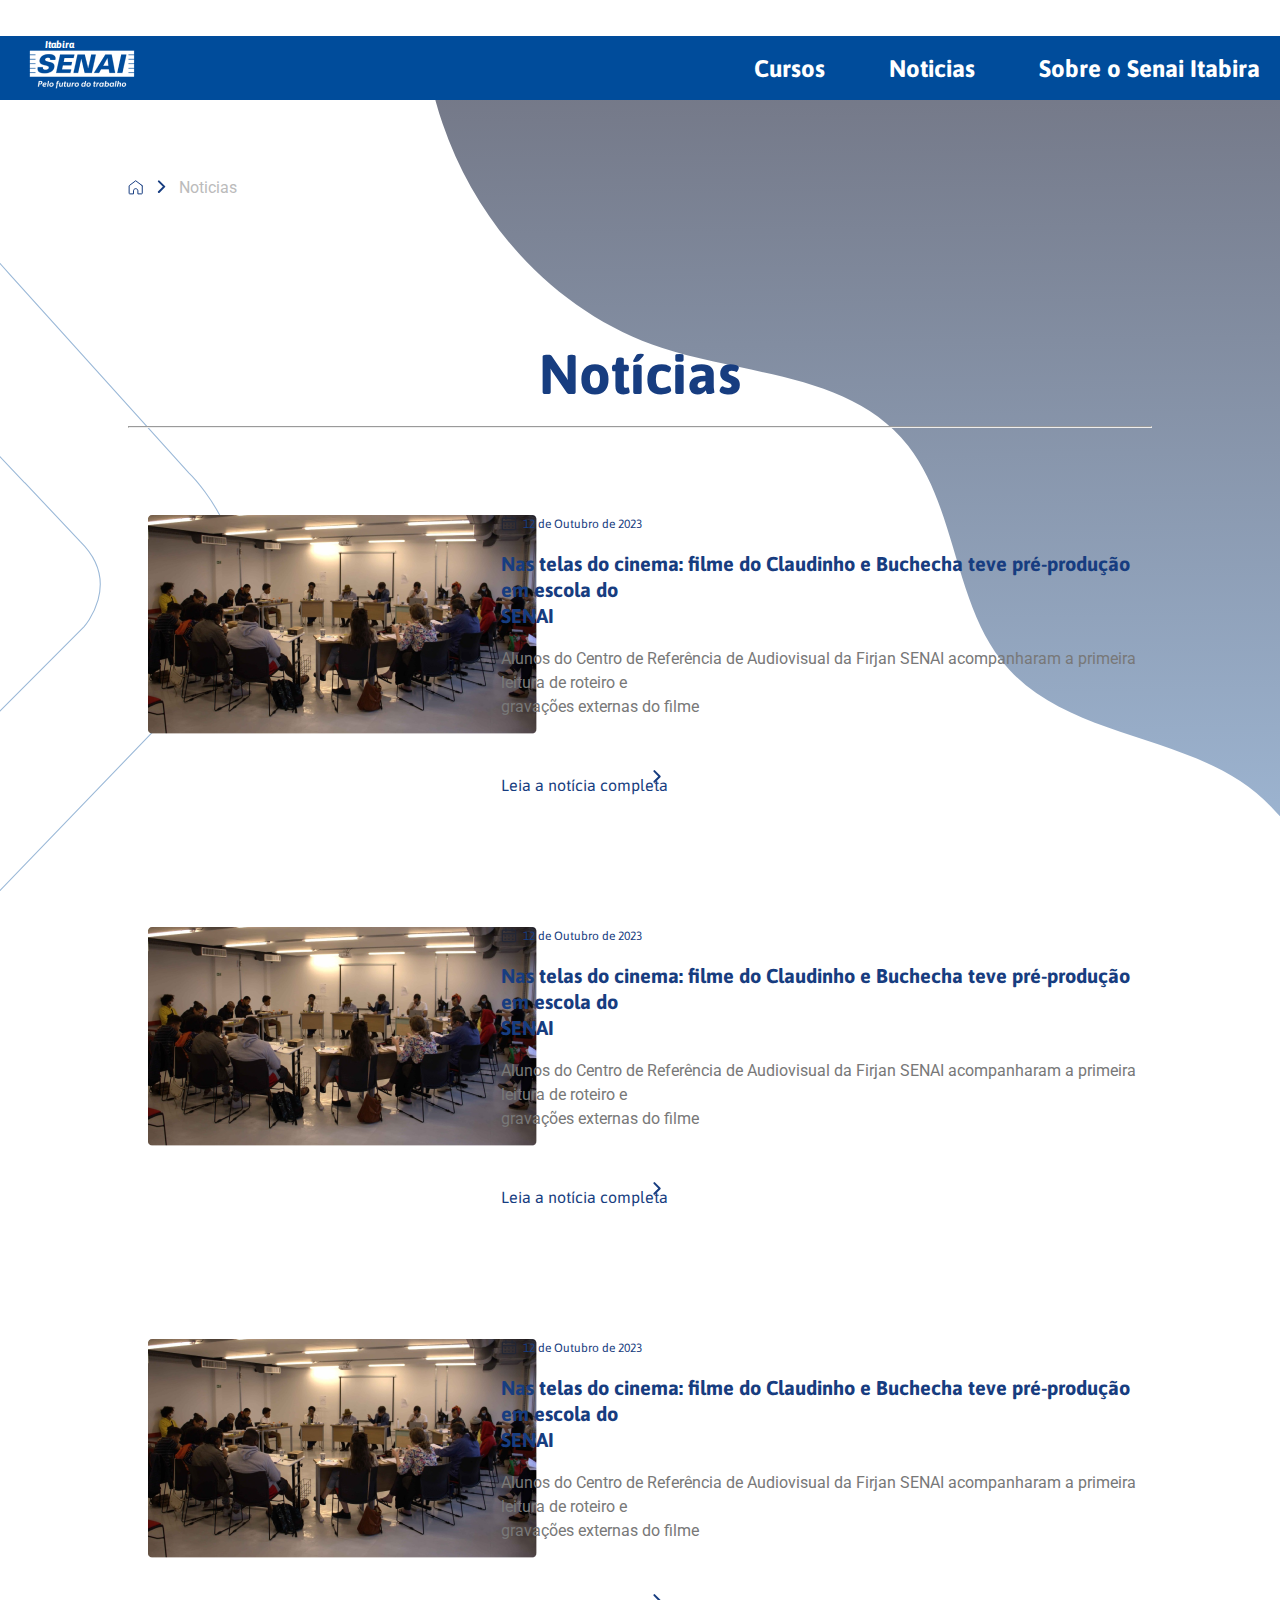
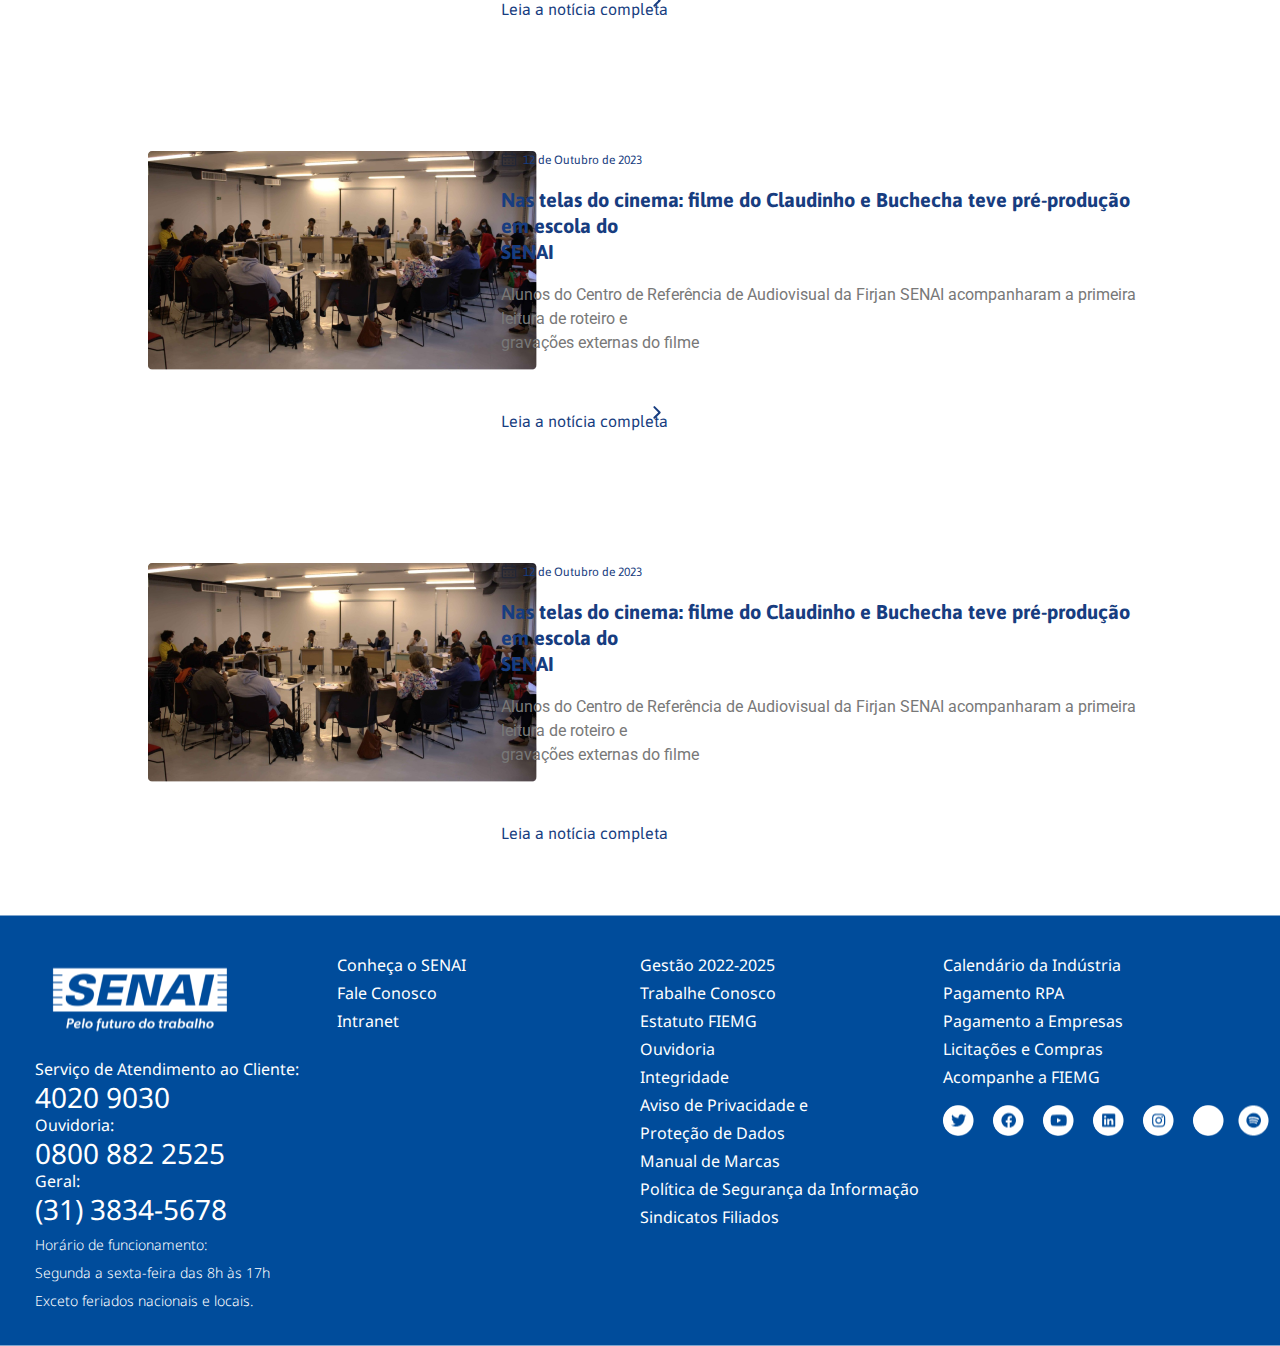
<file: index.html>
<!DOCTYPE html>
<html lang="pt-br">
<head>
    <meta charset="UTF-8">
    <meta name="viewport" content="width=device-width, initial-scale=1.0">
    <title>Página - 3</title>
    <link rel="stylesheet" href="style.css">
</head>
<body>
    <header>
        <p id="itabira">Itabira</p>
        <img src="/public/images/logo.png" alt="SenaiLogo">
        <ul>
            <li>Cursos</li>
            <li>Noticias</li>
            <li>Sobre o Senai Itabira</li>
        </ul>
    </header>
    <main>
        <section id="ondadireita">  
            <svg xmlns="http://www.w3.org/2000/svg" width="860" height="1074" viewBox="0 0 860 1074" fill="none">
                <path d="M48.108 -257.332C-4.5601 -149.155 -14.1067 -20.0762 22.5604 87.4488C59.2405 194.94 141.541 279.056 242.38 312.044C327.536 339.912 431.22 337.196 488.102 409.706C535.097 469.61 534.391 564.241 581.236 624.246C646.785 708.156 778.921 694.16 851.318 770.927C995.78 924.063 1026.14 1027.27 1256.12 1073.43L1678.58 269.854L48.108 -257.332Z" fill="url(#paint0_linear_49_231)"/>
                <defs>
                  <linearGradient id="paint0_linear_49_231" x1="1433.07" y1="1262.49" x2="1407.31" y2="-674.413" gradientUnits="userSpaceOnUse">
                    <stop stop-color="#B6DAFF"/>
                    <stop offset="0.9999" stop-color="#4E4043"/>
                    <stop offset="1" stop-color="#F57C83"/>
                  </linearGradient>
                </defs>
              </svg>
        </section>
        <section id="ondaesquerda">
            <svg xmlns="http://www.w3.org/2000/svg" width="240" height="699" viewBox="0 0 240 699" fill="none">
                <path opacity="0.4" d="M24.7198 284.898L-101.232 151.431C-101.232 151.431 -118.265 137.592 -135.746 131.79L-148.744 130.897C-177.88 130.004 -198.049 151.877 -197.153 150.985C-235.253 203.211 -194.464 238.92 -194.464 238.92L-99.8875 337.124C-85.5443 348.283 -76.1314 365.246 -76.1314 384.44C-76.1314 417.472 -103.025 443.808 -136.194 443.808C-152.778 443.808 -168.018 437.113 -178.775 426.4L-179.224 426.847L-270.662 337.124C-273.8 334 -289.04 317.93 -291.729 314.806C-319.968 281.773 -337 238.92 -337 192.497C-337 128.219 -304.727 71.5288 -254.526 36.2644C-253.63 36.2644 -253.182 35.8182 -252.733 35.372C-251.837 34.9258 -250.94 34.0328 -250.043 33.5865C-224.046 16.624 -202.532 10.3747 -202.532 10.3747C-148.744 -6.58767 -103.473 1.89357 -69.408 16.624C-48.3414 25.1052 -29.5159 37.604 -12.9315 52.3338C-7.10449 57.2441 9.92862 76.6648 9.92862 76.6648L188.772 274.857C188.772 274.857 303.966 384.219 184.29 501.171L-4.86284 697.578H-183.257C-182.809 696.685 -181.912 696.238 -181.464 695.346L83.8862 428.857C83.8862 428.857 122.882 385.559 80.3004 343.599L24.7202 284.677" stroke="url(#paint0_linear_49_228)" stroke-width="1.07001"/>
                <defs>
                  <linearGradient id="paint0_linear_49_228" x1="286.638" y1="-73.5096" x2="-511.389" y2="770.91" gradientUnits="userSpaceOnUse">
                    <stop stop-color="#004C9B"/>
                    <stop offset="1" stop-color="#004C9B"/>
                  </linearGradient>
                </defs>
              </svg>
        </section>
        <section id="textoinicial">
            <svg xmlns="http://www.w3.org/2000/svg" width="15" height="15" viewBox="0 0 15 15" fill="none">
                <path fill-rule="evenodd" clip-rule="evenodd" d="M14.0326 5.53449L7.69286 0.75116L1.34736 5.53449C1.21618 5.65555 1.1373 5.82293 1.12744 6.00116V13.3056C1.1284 13.6203 1.38326 13.8752 1.69794 13.8761H5.50244V10.8154C5.50244 9.60729 6.48182 8.62791 7.68994 8.62791C8.89807 8.62791 9.87744 9.60729 9.87744 10.8154V13.8779H13.6814C13.9962 13.8769 14.2512 13.6222 14.2525 13.3074V6.00116C14.2424 5.82299 14.1635 5.65569 14.0326 5.53449Z" stroke="#173D80" stroke-linecap="round" stroke-linejoin="round"/>
            </svg>
            <svg xmlns="http://www.w3.org/2000/svg" width="9" height="13" viewBox="0 0 9 13" fill="none">
                <path d="M1.87744 1.33453L7.21078 6.66787L1.87744 12.0012" stroke="#173D80" stroke-width="2" stroke-linecap="round" stroke-linejoin="round"/>
            </svg>
            <p>Noticias</p>
        </section>
        <section id="hr">
          <h1>Notícias</h1>
          <section id="textoinicial">
          </section>
      <hr>
      <div class="grid-container">
      <div class="image-column">
      
      </div>
      <div class="text-column">
      <section id="rightsidecard">
          
      </section>
  </div>
</div>


<div class="grid-container">
  <div class="grid-item">
    <div class="grid-item"></section>
      <div class="grid-container">
        <div class="image-column">
            <img src="/public/images/article.png" alt="Imagem">
        </div>
        <div class="text-column">
          <section id="rightsidecard">
            <section id="datetext">
              <svg xmlns="http://www.w3.org/2000/svg" width="16" height="16" viewBox="0 0 16 16" fill="none">
                <g clip-path="url(#clip0_58_118)">
                  <path fill-rule="evenodd" clip-rule="evenodd" d="M4.88887 0.740723C5.21615 0.740723 5.48146 1.00604 5.48146 1.33332V2.5185H10.5185V1.33332C10.5185 1.00604 10.7838 0.740723 11.1111 0.740723C11.4384 0.740723 11.7037 1.00604 11.7037 1.33332V2.5185H13.7778C14.596 2.5185 15.2593 3.18179 15.2593 3.99998V6.66665V13.7778C15.2593 14.596 14.596 15.2592 13.7778 15.2592H2.2222C1.404 15.2592 0.740723 14.596 0.740723 13.7778V6.66665V3.99998C0.740723 3.18178 1.404 2.5185 2.2222 2.5185H4.29628V1.33332C4.29628 1.00604 4.56159 0.740723 4.88887 0.740723ZM10.5185 3.70369V4.44443C10.5185 4.77171 10.7838 5.03702 11.1111 5.03702C11.4384 5.03702 11.7037 4.77171 11.7037 4.44443V3.70369H13.7778C13.9414 3.70369 14.074 3.83634 14.074 3.99998V6.07405H1.92591V3.99998C1.92591 3.83634 2.05856 3.70369 2.2222 3.70369H4.29628V4.44443C4.29628 4.77171 4.56159 5.03702 4.88887 5.03702C5.21615 5.03702 5.48146 4.77171 5.48146 4.44443V3.70369H10.5185ZM1.92591 7.25924H14.074V13.7778C14.074 13.9414 13.9414 14.074 13.7778 14.074H2.2222C2.05856 14.074 1.92591 13.9414 1.92591 13.7778V7.25924ZM3.40739 9.11111C3.40739 8.66108 3.77219 8.29628 4.2222 8.29628C4.67222 8.29628 5.03702 8.66108 5.03702 9.11111C5.03702 9.56107 4.67222 9.92587 4.2222 9.92587C3.77219 9.92587 3.40739 9.56107 3.40739 9.11111ZM4.2222 11.4074C3.77219 11.4074 3.40739 11.7722 3.40739 12.2222C3.40739 12.6722 3.77219 13.037 4.2222 13.037C4.67222 13.037 5.03702 12.6722 5.03702 12.2222C5.03702 11.7722 4.67222 11.4074 4.2222 11.4074ZM7.18517 9.11111C7.18517 8.66108 7.54997 8.29628 7.99999 8.29628C8.45 8.29628 8.8148 8.66108 8.8148 9.11111C8.8148 9.56107 8.45 9.92587 7.99999 9.92587C7.54997 9.92587 7.18517 9.56107 7.18517 9.11111ZM7.99999 11.4074C7.54997 11.4074 7.18517 11.7722 7.18517 12.2222C7.18517 12.6722 7.54997 13.037 7.99999 13.037C8.45 13.037 8.8148 12.6722 8.8148 12.2222C8.8148 11.7722 8.45 11.4074 7.99999 11.4074ZM10.9629 9.11111C10.9629 8.66108 11.3277 8.29628 11.7778 8.29628C12.2278 8.29628 12.5926 8.66108 12.5926 9.11111C12.5926 9.56107 12.2278 9.92587 11.7778 9.92587C11.3277 9.92587 10.9629 9.56107 10.9629 9.11111ZM11.7778 11.4074C11.3277 11.4074 10.9629 11.7722 10.9629 12.2222C10.9629 12.6722 11.3277 13.037 11.7778 13.037C12.2278 13.037 12.5926 12.6722 12.5926 12.2222C12.5926 11.7722 12.2278 11.4074 11.7778 11.4074Z" fill="#232735"/>
                </g>
                <defs>
                  <clipPath id="clip0_58_118">
                    <rect width="16" height="16" fill="white"/>
                  </clipPath>
                </defs>
              </svg>
              <p>12 de Outubro de 2023</p>
              <br>
              <br>
            </section>
              <h3>Nas telas do cinema: filme do Claudinho e Buchecha teve pré-produção em escola do <br>
                SENAI</h3>
                <br>
                <p>Alunos do Centro de Referência de Audiovisual da Firjan SENAI acompanharam a primeira leitura de roteiro e
                <br>  gravações externas do filme</p>
                <section id="noticiacompleta">
                  <a href="#">Leia a notícia completa</a>
                  
                </section>
          </section>
        </div>
        </div>
  </div>

  <div class="grid-item">
      <div class="grid-container">
        <div class="image-column">
            <img src="/public/images/article.png" alt="Imagem">
        </div>
        <div class="text-column">
          <section id="rightsidecard">
            <section id="datetext">
              <svg xmlns="http://www.w3.org/2000/svg" width="16" height="16" viewBox="0 0 16 16" fill="none">
                <g clip-path="url(#clip0_58_118)">
                  <path fill-rule="evenodd" clip-rule="evenodd" d="M4.88887 0.740723C5.21615 0.740723 5.48146 1.00604 5.48146 1.33332V2.5185H10.5185V1.33332C10.5185 1.00604 10.7838 0.740723 11.1111 0.740723C11.4384 0.740723 11.7037 1.00604 11.7037 1.33332V2.5185H13.7778C14.596 2.5185 15.2593 3.18179 15.2593 3.99998V6.66665V13.7778C15.2593 14.596 14.596 15.2592 13.7778 15.2592H2.2222C1.404 15.2592 0.740723 14.596 0.740723 13.7778V6.66665V3.99998C0.740723 3.18178 1.404 2.5185 2.2222 2.5185H4.29628V1.33332C4.29628 1.00604 4.56159 0.740723 4.88887 0.740723ZM10.5185 3.70369V4.44443C10.5185 4.77171 10.7838 5.03702 11.1111 5.03702C11.4384 5.03702 11.7037 4.77171 11.7037 4.44443V3.70369H13.7778C13.9414 3.70369 14.074 3.83634 14.074 3.99998V6.07405H1.92591V3.99998C1.92591 3.83634 2.05856 3.70369 2.2222 3.70369H4.29628V4.44443C4.29628 4.77171 4.56159 5.03702 4.88887 5.03702C5.21615 5.03702 5.48146 4.77171 5.48146 4.44443V3.70369H10.5185ZM1.92591 7.25924H14.074V13.7778C14.074 13.9414 13.9414 14.074 13.7778 14.074H2.2222C2.05856 14.074 1.92591 13.9414 1.92591 13.7778V7.25924ZM3.40739 9.11111C3.40739 8.66108 3.77219 8.29628 4.2222 8.29628C4.67222 8.29628 5.03702 8.66108 5.03702 9.11111C5.03702 9.56107 4.67222 9.92587 4.2222 9.92587C3.77219 9.92587 3.40739 9.56107 3.40739 9.11111ZM4.2222 11.4074C3.77219 11.4074 3.40739 11.7722 3.40739 12.2222C3.40739 12.6722 3.77219 13.037 4.2222 13.037C4.67222 13.037 5.03702 12.6722 5.03702 12.2222C5.03702 11.7722 4.67222 11.4074 4.2222 11.4074ZM7.18517 9.11111C7.18517 8.66108 7.54997 8.29628 7.99999 8.29628C8.45 8.29628 8.8148 8.66108 8.8148 9.11111C8.8148 9.56107 8.45 9.92587 7.99999 9.92587C7.54997 9.92587 7.18517 9.56107 7.18517 9.11111ZM7.99999 11.4074C7.54997 11.4074 7.18517 11.7722 7.18517 12.2222C7.18517 12.6722 7.54997 13.037 7.99999 13.037C8.45 13.037 8.8148 12.6722 8.8148 12.2222C8.8148 11.7722 8.45 11.4074 7.99999 11.4074ZM10.9629 9.11111C10.9629 8.66108 11.3277 8.29628 11.7778 8.29628C12.2278 8.29628 12.5926 8.66108 12.5926 9.11111C12.5926 9.56107 12.2278 9.92587 11.7778 9.92587C11.3277 9.92587 10.9629 9.56107 10.9629 9.11111ZM11.7778 11.4074C11.3277 11.4074 10.9629 11.7722 10.9629 12.2222C10.9629 12.6722 11.3277 13.037 11.7778 13.037C12.2278 13.037 12.5926 12.6722 12.5926 12.2222C12.5926 11.7722 12.2278 11.4074 11.7778 11.4074Z" fill="#232735"/>
                </g>
                <defs>
                  <clipPath id="clip0_58_118">
                    <rect width="16" height="16" fill="white"/>
                  </clipPath>
                </defs>
              </svg>
              <p>12 de Outubro de 2023</p>
              <br>
              <br>
            </section>
              <h3>Nas telas do cinema: filme do Claudinho e Buchecha teve pré-produção em escola do <br>
                SENAI</h3>
                <br>
                <p>Alunos do Centro de Referência de Audiovisual da Firjan SENAI acompanharam a primeira leitura de roteiro e
                <br>  gravações externas do filme</p>
                <section id="noticiacompleta">
                  <a href="#">Leia a notícia completa</a>
                  <svg xmlns="http://www.w3.org/2000/svg" width="17" height="17" viewBox="0 0 17 17" fill="none">
                      <path d="M5.36328 3.09666L10.6966 8.43L5.36328 13.7633" stroke="#173D80" stroke-width="2" stroke-linecap="round" stroke-linejoin="round"/>
                    </svg>
                </section>
          </section>
        </div>
        </div>
  </div> 
  <div class="grid-item">
    <div class="grid-container">
      <div class="image-column">
          <img src="/public/images/article.png" alt="Imagem">
      </div>
      <div class="text-column">
        <section id="rightsidecard">
          <section id="datetext">
            <svg xmlns="http://www.w3.org/2000/svg" width="16" height="16" viewBox="0 0 16 16" fill="none">
              <g clip-path="url(#clip0_58_118)">
                <path fill-rule="evenodd" clip-rule="evenodd" d="M4.88887 0.740723C5.21615 0.740723 5.48146 1.00604 5.48146 1.33332V2.5185H10.5185V1.33332C10.5185 1.00604 10.7838 0.740723 11.1111 0.740723C11.4384 0.740723 11.7037 1.00604 11.7037 1.33332V2.5185H13.7778C14.596 2.5185 15.2593 3.18179 15.2593 3.99998V6.66665V13.7778C15.2593 14.596 14.596 15.2592 13.7778 15.2592H2.2222C1.404 15.2592 0.740723 14.596 0.740723 13.7778V6.66665V3.99998C0.740723 3.18178 1.404 2.5185 2.2222 2.5185H4.29628V1.33332C4.29628 1.00604 4.56159 0.740723 4.88887 0.740723ZM10.5185 3.70369V4.44443C10.5185 4.77171 10.7838 5.03702 11.1111 5.03702C11.4384 5.03702 11.7037 4.77171 11.7037 4.44443V3.70369H13.7778C13.9414 3.70369 14.074 3.83634 14.074 3.99998V6.07405H1.92591V3.99998C1.92591 3.83634 2.05856 3.70369 2.2222 3.70369H4.29628V4.44443C4.29628 4.77171 4.56159 5.03702 4.88887 5.03702C5.21615 5.03702 5.48146 4.77171 5.48146 4.44443V3.70369H10.5185ZM1.92591 7.25924H14.074V13.7778C14.074 13.9414 13.9414 14.074 13.7778 14.074H2.2222C2.05856 14.074 1.92591 13.9414 1.92591 13.7778V7.25924ZM3.40739 9.11111C3.40739 8.66108 3.77219 8.29628 4.2222 8.29628C4.67222 8.29628 5.03702 8.66108 5.03702 9.11111C5.03702 9.56107 4.67222 9.92587 4.2222 9.92587C3.77219 9.92587 3.40739 9.56107 3.40739 9.11111ZM4.2222 11.4074C3.77219 11.4074 3.40739 11.7722 3.40739 12.2222C3.40739 12.6722 3.77219 13.037 4.2222 13.037C4.67222 13.037 5.03702 12.6722 5.03702 12.2222C5.03702 11.7722 4.67222 11.4074 4.2222 11.4074ZM7.18517 9.11111C7.18517 8.66108 7.54997 8.29628 7.99999 8.29628C8.45 8.29628 8.8148 8.66108 8.8148 9.11111C8.8148 9.56107 8.45 9.92587 7.99999 9.92587C7.54997 9.92587 7.18517 9.56107 7.18517 9.11111ZM7.99999 11.4074C7.54997 11.4074 7.18517 11.7722 7.18517 12.2222C7.18517 12.6722 7.54997 13.037 7.99999 13.037C8.45 13.037 8.8148 12.6722 8.8148 12.2222C8.8148 11.7722 8.45 11.4074 7.99999 11.4074ZM10.9629 9.11111C10.9629 8.66108 11.3277 8.29628 11.7778 8.29628C12.2278 8.29628 12.5926 8.66108 12.5926 9.11111C12.5926 9.56107 12.2278 9.92587 11.7778 9.92587C11.3277 9.92587 10.9629 9.56107 10.9629 9.11111ZM11.7778 11.4074C11.3277 11.4074 10.9629 11.7722 10.9629 12.2222C10.9629 12.6722 11.3277 13.037 11.7778 13.037C12.2278 13.037 12.5926 12.6722 12.5926 12.2222C12.5926 11.7722 12.2278 11.4074 11.7778 11.4074Z" fill="#232735"/>
              </g>
              <defs>
                <clipPath id="clip0_58_118">
                  <rect width="16" height="16" fill="white"/>
                </clipPath>
              </defs>
            </svg>
            <p>12 de Outubro de 2023</p>
            <br>
            <br>
          </section>
            <h3>Nas telas do cinema: filme do Claudinho e Buchecha teve pré-produção em escola do <br>
              SENAI</h3>
              <br>
              <p>Alunos do Centro de Referência de Audiovisual da Firjan SENAI acompanharam a primeira leitura de roteiro e
              <br>  gravações externas do filme</p>
              <section id="noticiacompleta">
                <a href="#">Leia a notícia completa</a>
                <svg xmlns="http://www.w3.org/2000/svg" width="17" height="17" viewBox="0 0 17 17" fill="none">
                    <path d="M5.36328 3.09666L10.6966 8.43L5.36328 13.7633" stroke="#173D80" stroke-width="2" stroke-linecap="round" stroke-linejoin="round"/>
                  </svg>
              </section>
        </section>
      </div>
      </div>
  </div>

  <div class="grid-item">
    <div class="grid-container">
      <div class="image-column">
          <img src="/public/images/article.png" alt="Imagem">
      </div>
      <div class="text-column">
        <section id="rightsidecard">
          <section id="datetext">
            <svg xmlns="http://www.w3.org/2000/svg" width="16" height="16" viewBox="0 0 16 16" fill="none">
              <g clip-path="url(#clip0_58_118)">
                <path fill-rule="evenodd" clip-rule="evenodd" d="M4.88887 0.740723C5.21615 0.740723 5.48146 1.00604 5.48146 1.33332V2.5185H10.5185V1.33332C10.5185 1.00604 10.7838 0.740723 11.1111 0.740723C11.4384 0.740723 11.7037 1.00604 11.7037 1.33332V2.5185H13.7778C14.596 2.5185 15.2593 3.18179 15.2593 3.99998V6.66665V13.7778C15.2593 14.596 14.596 15.2592 13.7778 15.2592H2.2222C1.404 15.2592 0.740723 14.596 0.740723 13.7778V6.66665V3.99998C0.740723 3.18178 1.404 2.5185 2.2222 2.5185H4.29628V1.33332C4.29628 1.00604 4.56159 0.740723 4.88887 0.740723ZM10.5185 3.70369V4.44443C10.5185 4.77171 10.7838 5.03702 11.1111 5.03702C11.4384 5.03702 11.7037 4.77171 11.7037 4.44443V3.70369H13.7778C13.9414 3.70369 14.074 3.83634 14.074 3.99998V6.07405H1.92591V3.99998C1.92591 3.83634 2.05856 3.70369 2.2222 3.70369H4.29628V4.44443C4.29628 4.77171 4.56159 5.03702 4.88887 5.03702C5.21615 5.03702 5.48146 4.77171 5.48146 4.44443V3.70369H10.5185ZM1.92591 7.25924H14.074V13.7778C14.074 13.9414 13.9414 14.074 13.7778 14.074H2.2222C2.05856 14.074 1.92591 13.9414 1.92591 13.7778V7.25924ZM3.40739 9.11111C3.40739 8.66108 3.77219 8.29628 4.2222 8.29628C4.67222 8.29628 5.03702 8.66108 5.03702 9.11111C5.03702 9.56107 4.67222 9.92587 4.2222 9.92587C3.77219 9.92587 3.40739 9.56107 3.40739 9.11111ZM4.2222 11.4074C3.77219 11.4074 3.40739 11.7722 3.40739 12.2222C3.40739 12.6722 3.77219 13.037 4.2222 13.037C4.67222 13.037 5.03702 12.6722 5.03702 12.2222C5.03702 11.7722 4.67222 11.4074 4.2222 11.4074ZM7.18517 9.11111C7.18517 8.66108 7.54997 8.29628 7.99999 8.29628C8.45 8.29628 8.8148 8.66108 8.8148 9.11111C8.8148 9.56107 8.45 9.92587 7.99999 9.92587C7.54997 9.92587 7.18517 9.56107 7.18517 9.11111ZM7.99999 11.4074C7.54997 11.4074 7.18517 11.7722 7.18517 12.2222C7.18517 12.6722 7.54997 13.037 7.99999 13.037C8.45 13.037 8.8148 12.6722 8.8148 12.2222C8.8148 11.7722 8.45 11.4074 7.99999 11.4074ZM10.9629 9.11111C10.9629 8.66108 11.3277 8.29628 11.7778 8.29628C12.2278 8.29628 12.5926 8.66108 12.5926 9.11111C12.5926 9.56107 12.2278 9.92587 11.7778 9.92587C11.3277 9.92587 10.9629 9.56107 10.9629 9.11111ZM11.7778 11.4074C11.3277 11.4074 10.9629 11.7722 10.9629 12.2222C10.9629 12.6722 11.3277 13.037 11.7778 13.037C12.2278 13.037 12.5926 12.6722 12.5926 12.2222C12.5926 11.7722 12.2278 11.4074 11.7778 11.4074Z" fill="#232735"/>
              </g>
              <defs>
                <clipPath id="clip0_58_118">
                  <rect width="16" height="16" fill="white"/>
                </clipPath>
              </defs>
            </svg>
            <p>12 de Outubro de 2023</p>
            <br>
            <br>
          </section>
            <h3>Nas telas do cinema: filme do Claudinho e Buchecha teve pré-produção em escola do <br>
              SENAI</h3>
              <br>
              <p>Alunos do Centro de Referência de Audiovisual da Firjan SENAI acompanharam a primeira leitura de roteiro e
              <br>  gravações externas do filme</p>
              <section id="noticiacompleta">
                <a href="#">Leia a notícia completa</a>
                <svg xmlns="http://www.w3.org/2000/svg" width="17" height="17" viewBox="0 0 17 17" fill="none">
                    <path d="M5.36328 3.09666L10.6966 8.43L5.36328 13.7633" stroke="#173D80" stroke-width="2" stroke-linecap="round" stroke-linejoin="round"/>
                  </svg>
              </section>
        </section>
      </div>
      </div>
  </div>
  <div class="grid-item">
    <div class="grid-container">
      <div class="image-column">
          <img src="/public/images/article.png" alt="Imagem">
      </div>
      <div class="text-column">
        <section id="rightsidecard">
          <section id="datetext">
            <svg xmlns="http://www.w3.org/2000/svg" width="16" height="16" viewBox="0 0 16 16" fill="none">
              <g clip-path="url(#clip0_58_118)">
                <path fill-rule="evenodd" clip-rule="evenodd" d="M4.88887 0.740723C5.21615 0.740723 5.48146 1.00604 5.48146 1.33332V2.5185H10.5185V1.33332C10.5185 1.00604 10.7838 0.740723 11.1111 0.740723C11.4384 0.740723 11.7037 1.00604 11.7037 1.33332V2.5185H13.7778C14.596 2.5185 15.2593 3.18179 15.2593 3.99998V6.66665V13.7778C15.2593 14.596 14.596 15.2592 13.7778 15.2592H2.2222C1.404 15.2592 0.740723 14.596 0.740723 13.7778V6.66665V3.99998C0.740723 3.18178 1.404 2.5185 2.2222 2.5185H4.29628V1.33332C4.29628 1.00604 4.56159 0.740723 4.88887 0.740723ZM10.5185 3.70369V4.44443C10.5185 4.77171 10.7838 5.03702 11.1111 5.03702C11.4384 5.03702 11.7037 4.77171 11.7037 4.44443V3.70369H13.7778C13.9414 3.70369 14.074 3.83634 14.074 3.99998V6.07405H1.92591V3.99998C1.92591 3.83634 2.05856 3.70369 2.2222 3.70369H4.29628V4.44443C4.29628 4.77171 4.56159 5.03702 4.88887 5.03702C5.21615 5.03702 5.48146 4.77171 5.48146 4.44443V3.70369H10.5185ZM1.92591 7.25924H14.074V13.7778C14.074 13.9414 13.9414 14.074 13.7778 14.074H2.2222C2.05856 14.074 1.92591 13.9414 1.92591 13.7778V7.25924ZM3.40739 9.11111C3.40739 8.66108 3.77219 8.29628 4.2222 8.29628C4.67222 8.29628 5.03702 8.66108 5.03702 9.11111C5.03702 9.56107 4.67222 9.92587 4.2222 9.92587C3.77219 9.92587 3.40739 9.56107 3.40739 9.11111ZM4.2222 11.4074C3.77219 11.4074 3.40739 11.7722 3.40739 12.2222C3.40739 12.6722 3.77219 13.037 4.2222 13.037C4.67222 13.037 5.03702 12.6722 5.03702 12.2222C5.03702 11.7722 4.67222 11.4074 4.2222 11.4074ZM7.18517 9.11111C7.18517 8.66108 7.54997 8.29628 7.99999 8.29628C8.45 8.29628 8.8148 8.66108 8.8148 9.11111C8.8148 9.56107 8.45 9.92587 7.99999 9.92587C7.54997 9.92587 7.18517 9.56107 7.18517 9.11111ZM7.99999 11.4074C7.54997 11.4074 7.18517 11.7722 7.18517 12.2222C7.18517 12.6722 7.54997 13.037 7.99999 13.037C8.45 13.037 8.8148 12.6722 8.8148 12.2222C8.8148 11.7722 8.45 11.4074 7.99999 11.4074ZM10.9629 9.11111C10.9629 8.66108 11.3277 8.29628 11.7778 8.29628C12.2278 8.29628 12.5926 8.66108 12.5926 9.11111C12.5926 9.56107 12.2278 9.92587 11.7778 9.92587C11.3277 9.92587 10.9629 9.56107 10.9629 9.11111ZM11.7778 11.4074C11.3277 11.4074 10.9629 11.7722 10.9629 12.2222C10.9629 12.6722 11.3277 13.037 11.7778 13.037C12.2278 13.037 12.5926 12.6722 12.5926 12.2222C12.5926 11.7722 12.2278 11.4074 11.7778 11.4074Z" fill="#232735"/>
              </g>
              <defs>
                <clipPath id="clip0_58_118">
                  <rect width="16" height="16" fill="white"/>
                </clipPath>
              </defs>
            </svg>
            <p>12 de Outubro de 2023</p>
            <br>
            <br>
          </section>
            <h3>Nas telas do cinema: filme do Claudinho e Buchecha teve pré-produção em escola do <br>
              SENAI</h3>
              <br>
              <p>Alunos do Centro de Referência de Audiovisual da Firjan SENAI acompanharam a primeira leitura de roteiro e
              <br>  gravações externas do filme</p>
              <section id="noticiacompleta">
                <a href="#">Leia a notícia completa</a>
                <svg xmlns="http://www.w3.org/2000/svg" width="17" height="17" viewBox="0 0 17 17" fill="none">
                    <path d="M5.36328 3.09666L10.6966 8.43L5.36328 13.7633" stroke="#173D80" stroke-width="2" stroke-linecap="round" stroke-linejoin="round"/>
                  </svg>
              </section>
        </section>
      </div>
      </div>
  </div>
</div>
 
<footer>
  <div class="grupo">
    <img src="/public/images/imagesenailogo.png" alt="">
    <div >Serviço de Atendimento ao Cliente:</div>
    <div style="font-size: 28px;">4020 9030</div>
    <div>Ouvidoria:</div>
    <div style="font-size: 28px;">0800 882 2525</div>
    <div>Geral:</div>
    <div style="font-size: 28px;">(31) 3834-5678</div>
    <div style="font-weight: 300; font-size: 14px; margin-top: 8px;">Horário de funcionamento:<br/>Segunda a sexta-feira das 8h às 17h<br/>Exceto feriados nacionais e locais.</div>
</div>
<div class="grupo">
  <div>
    <div>Conheça o SENAI</div>
    <div>Fale Conosco</div>
    <div>Intranet</div>
    </div>
</div>
<div class="grupo">
  <div>
    <div>Gestão 2022-2025</div>
    <div>Trabalhe Conosco</div>
    <div>Estatuto FIEMG</div>
    <div>Ouvidoria</div>
    <div>Integridade</div>
    <div >Aviso de Privacidade e</div>
    <div >Proteção de Dados</div>
    <div >Manual de Marcas</div>
    <div >Política de Segurança da Informação</div>
    <div >Sindicatos Filiados</div>
</div>
</div>
<div class="grupo">
  <div>
    <div>Calendário da Indústria</div>
    <div>Pagamento RPA</div>
    <div>Pagamento a Empresas</div>
    <div>Licitações e Compras</div>
    <div>
        <div >
            <div>Acompanhe a FIEMG</div>
        </div>
        
            <div id="inline">
              <div>
                  <div style="border-radius: 15px;
              background: #FFF;  width: 30px;
              height: 30px; "><img src="/public/images/linktt.png" alt=""></div>
              </div>
              <div>
                  <div style="border-radius: 15px;
              background: #FFF;  width: 30px;
              height: 30px;"><img src="/public/images/linkface.png" alt=""></div>
              </div>
              <div >
                  <div style="border-radius: 15px;
              background: #FFF; width: 30px;
              height: 30px; "><img src="/public/images/linkyt.png" alt=""></div>
              </div>
              <div>
                  <div style="border-radius: 15px;
              background: #FFF; width: 30px;
              height: 30px; "><img src="/public/images/linkEDIN.png" alt=""></div>
              </div>

              <div style="border-radius: 15px;
              background: #FFF;  width: 30px;
              height: 30px; "><img src="/public/images/linkINSTA.png" alt=""></div>
              
              
              <div style="border-radius: 15px;
              background: #FFF;  width: 30px;
              height: 30px; "><img src="/public/images/linkSPTFY.png" alt="">
            </div>
             
          </div>
        </div>
        </div>
    </div>
</div>
</div>
</footer>
</main>
</body>
</html>
</file>
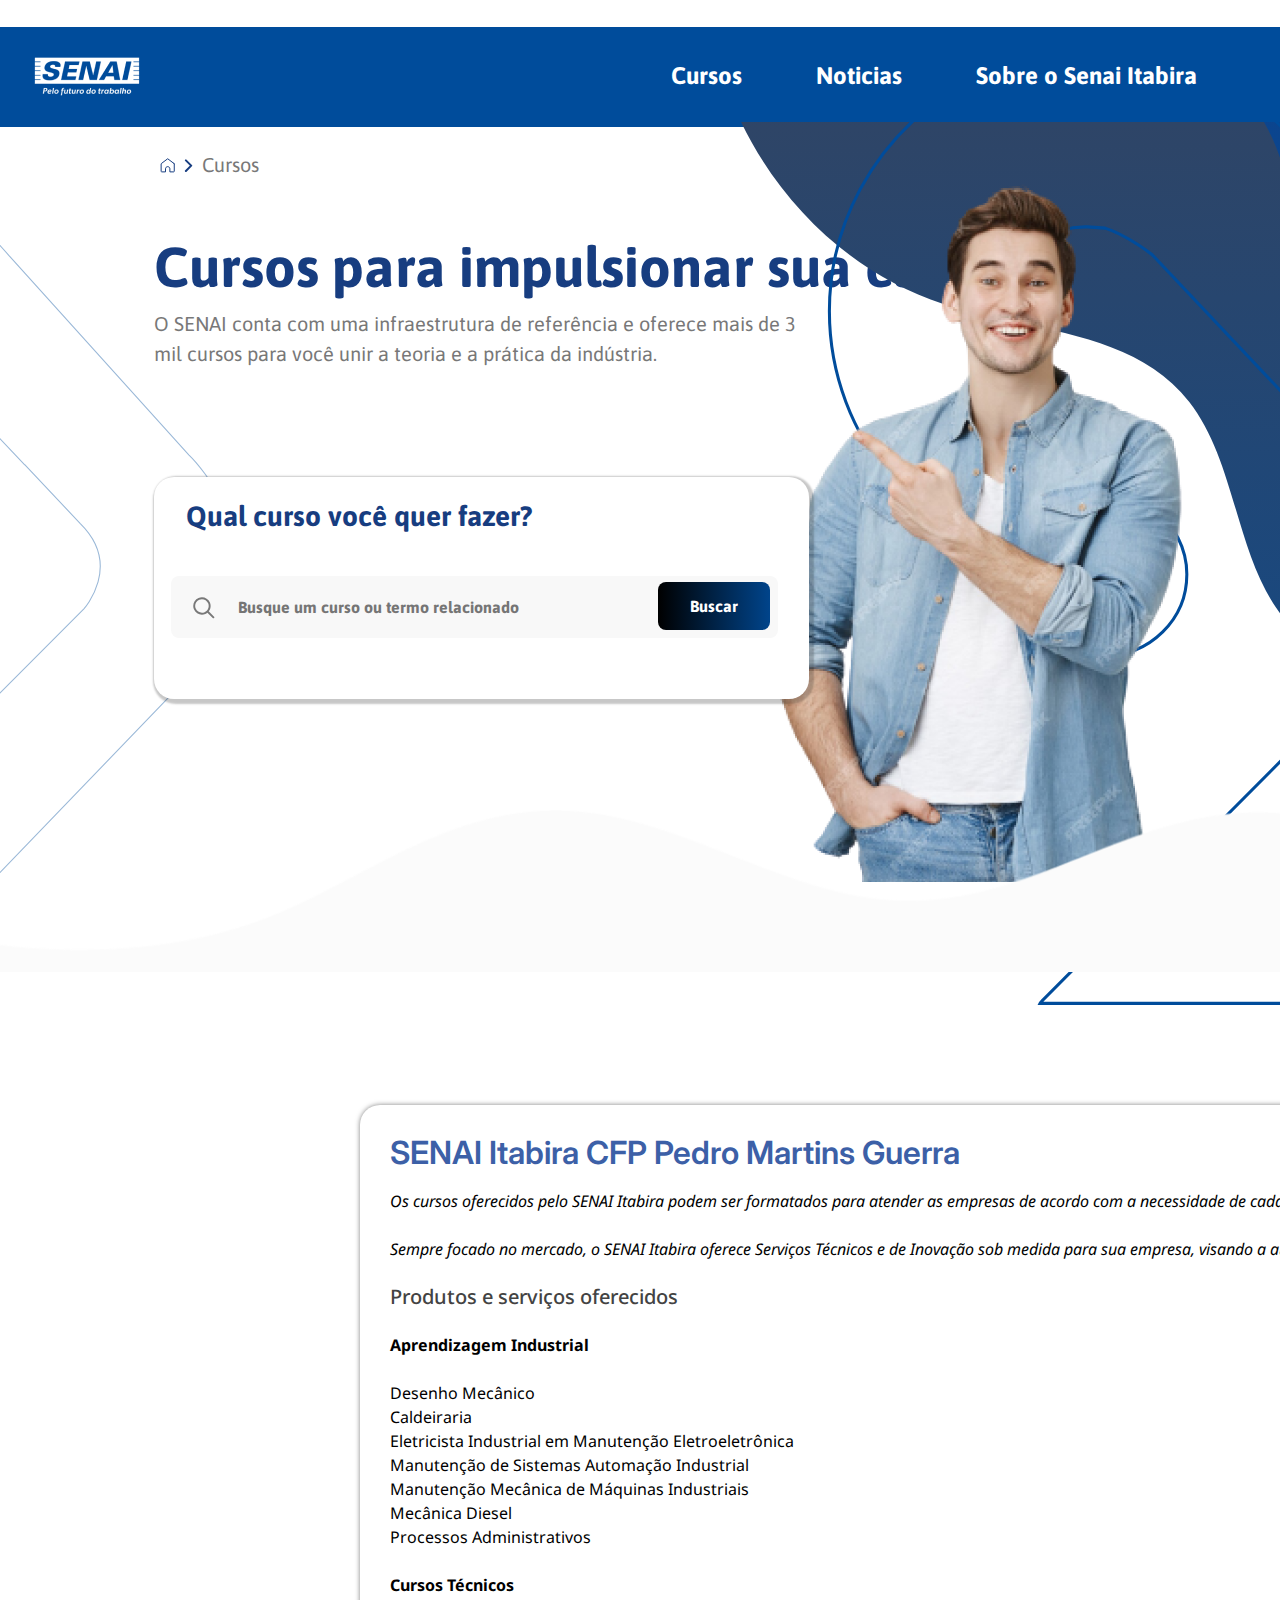
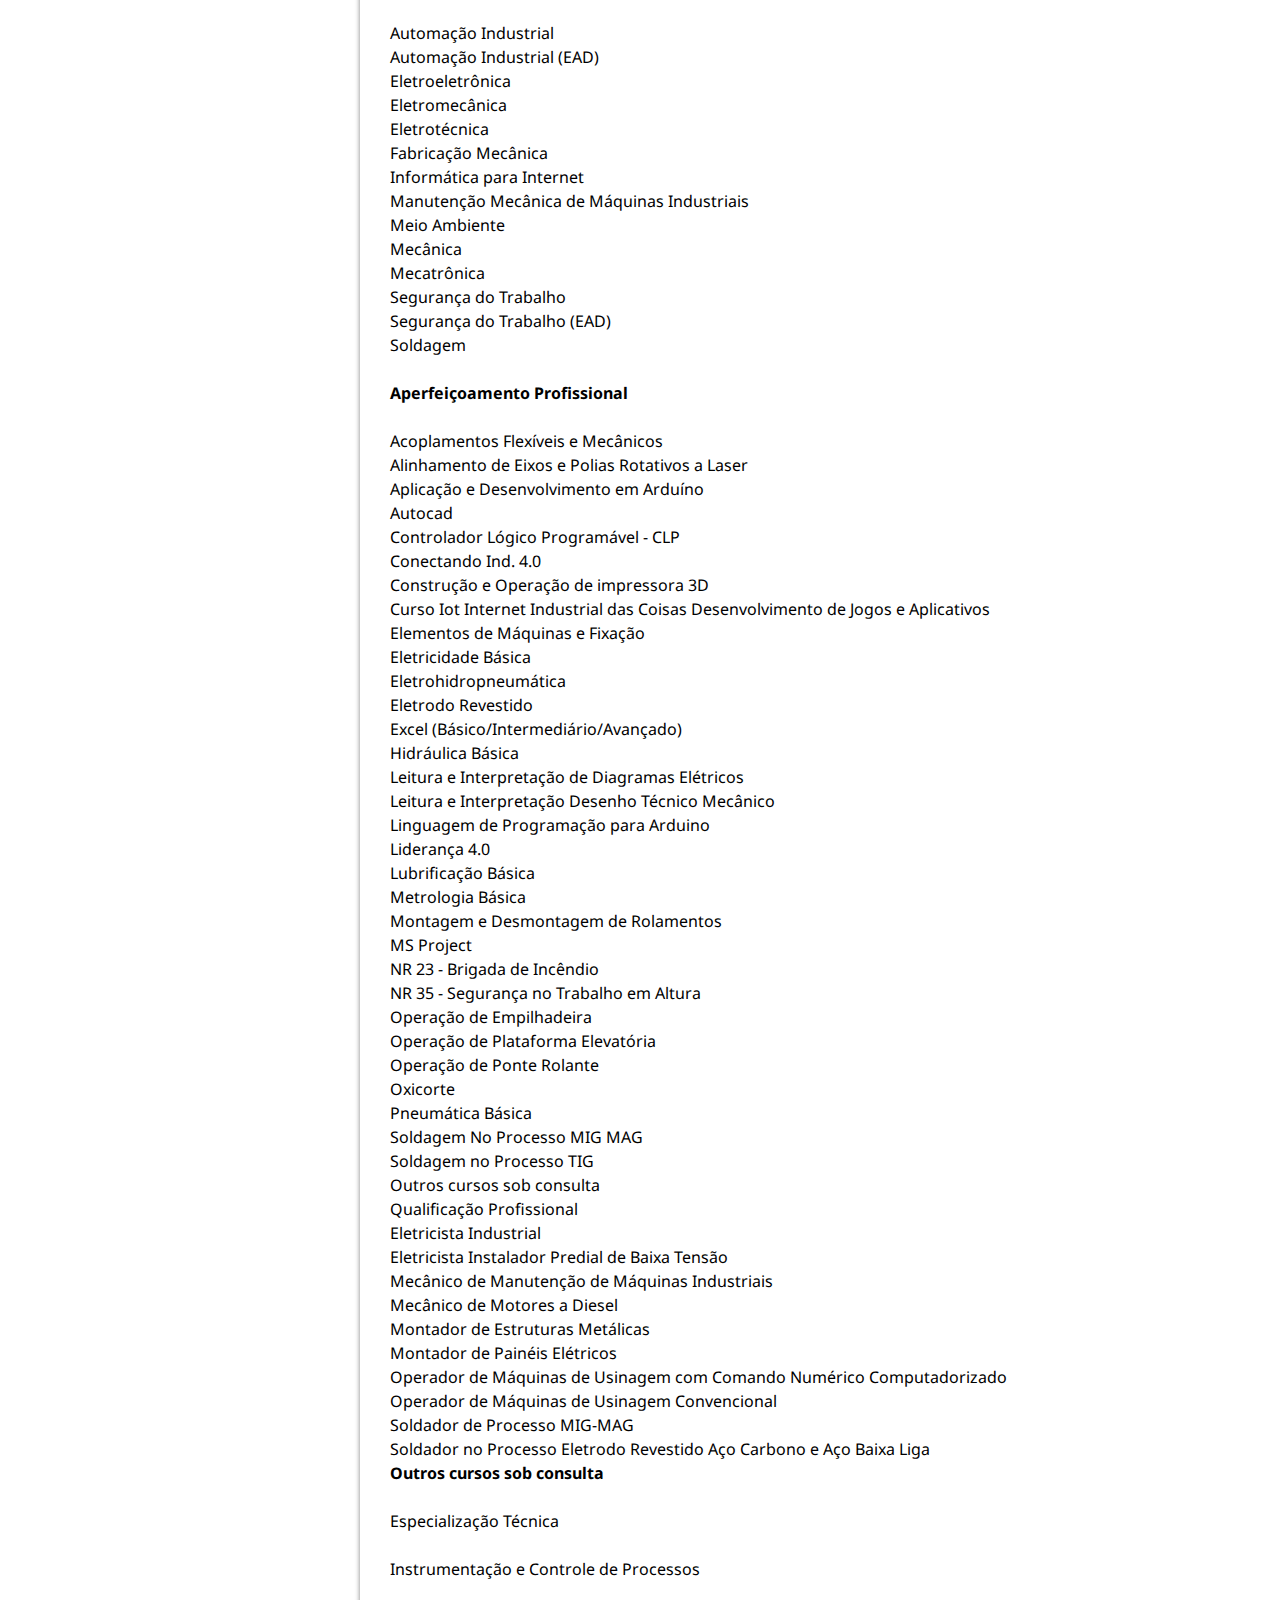
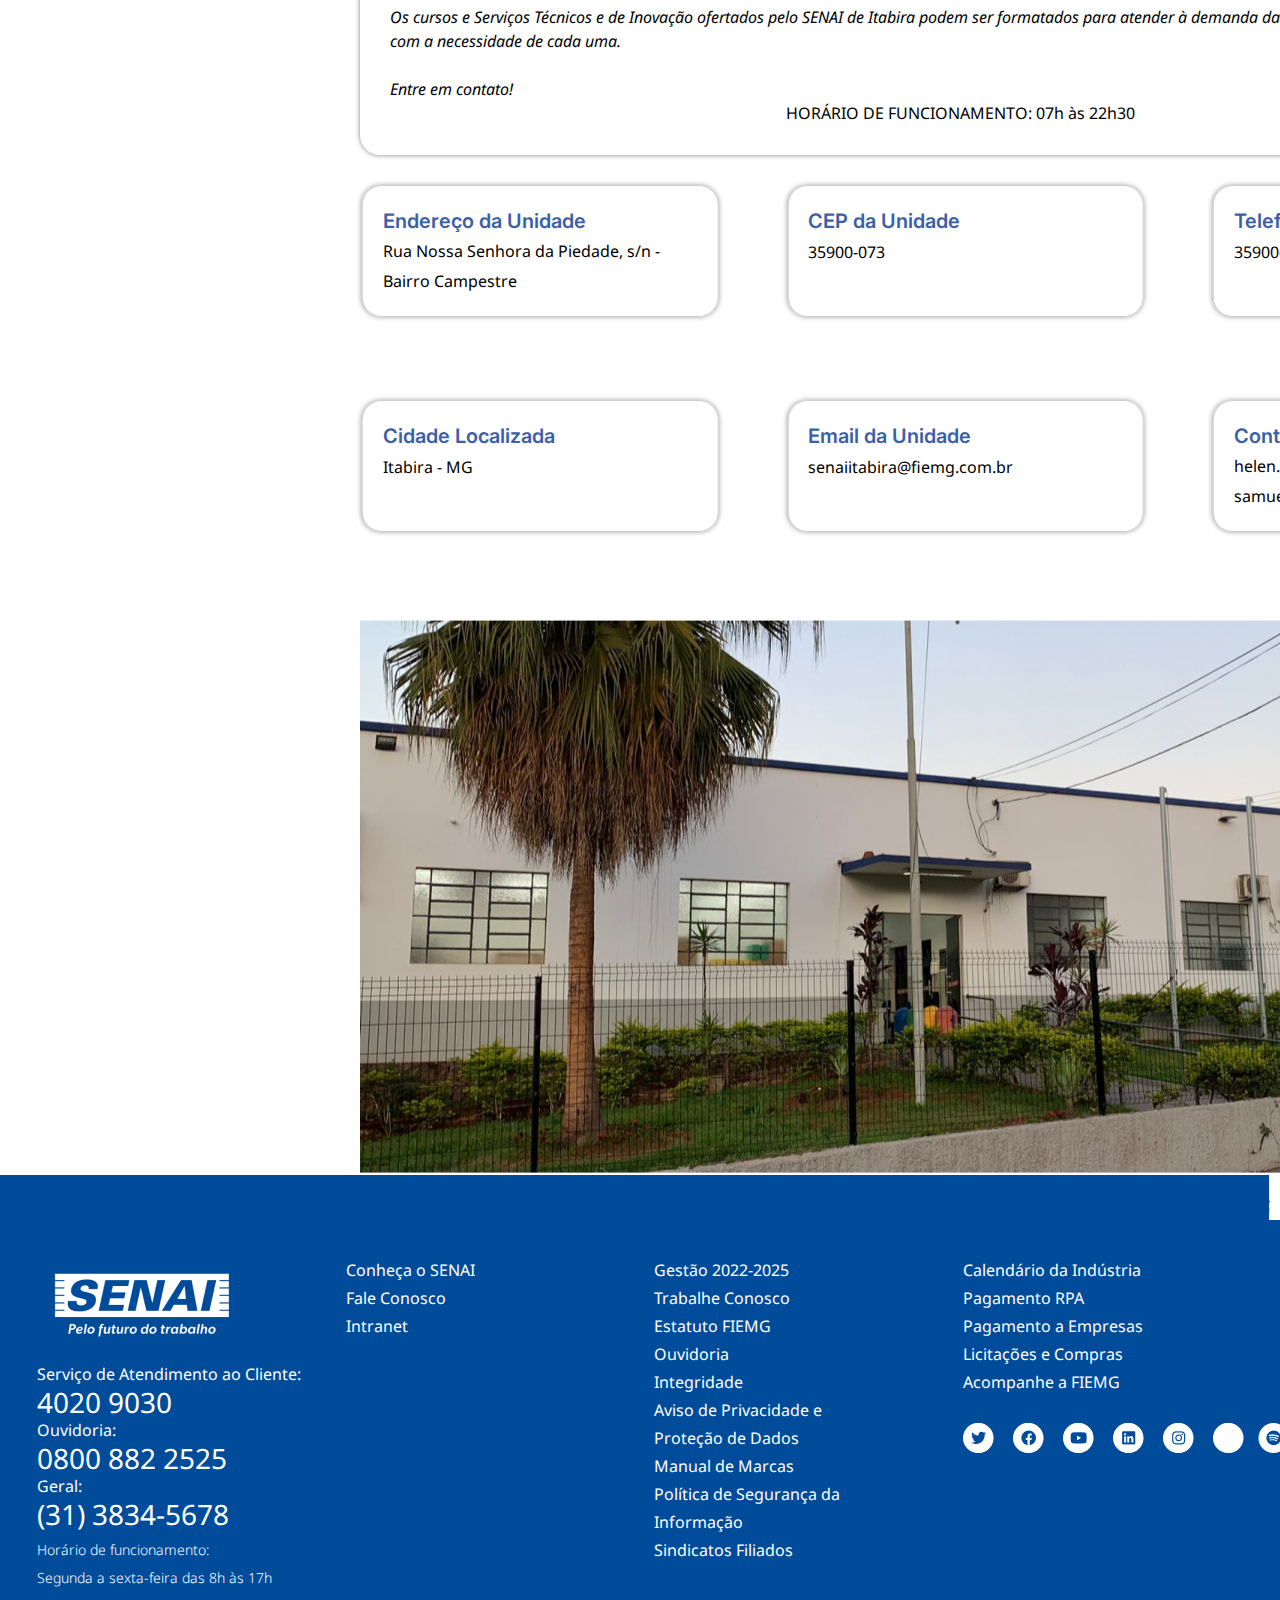
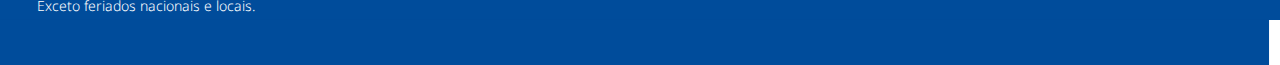
<file: page2.html>
<!DOCTYPE html>
<html lang="pt-br">
<head>
    <meta charset="UTF-8">
    <meta name="viewport" content="width=device-width, initial-scale=1.0">
    <title>Cursos ofertados</title>
    <link rel="stylesheet" href="/page2.css">
</head>
<body>
    <header>
        <div class="rectangle-1">
            <img class="image-1" src="/Imagenspage2/image 1.png" />
            <nav>
                <ul id="lista">
                    <li><a href="#">Cursos</a></li>
                    <li><a href="#">Noticias</a></li>
                    <li><a href="#">Sobre o Senai Itabira</a></li>
                </ul>
            </nav>
        </div>
    </header>
    <main>
              <div id="textcontent">
                <div id="start">
                  <svg id="home" xmlns="http://www.w3.org/2000/svg" width="15" height="15" viewBox="0 0 15 15" fill="none">
                    <path fill-rule="evenodd" clip-rule="evenodd" d="M14.0323 5.53449L7.69261 0.75116L1.34711 5.53449C1.21593 5.65555 1.13705 5.82293 1.1272 6.00116V13.3056C1.12816 13.6203 1.38302 13.8752 1.69769 13.8761H5.50219V10.8154C5.50219 9.60729 6.48157 8.62791 7.68969 8.62791C8.89782 8.62791 9.87719 9.60729 9.87719 10.8154V13.8779H13.6811C13.9959 13.8769 14.2509 13.6222 14.2522 13.3074V6.00116C14.2421 5.82299 14.1632 5.65569 14.0323 5.53449Z" stroke="#173D80" stroke-linecap="round" stroke-linejoin="round"/>
                    </svg>
                    <svg id="seta" xmlns="http://www.w3.org/2000/svg" width="9" height="13" viewBox="0 0 9 13" fill="none">
                    <path d="M1.8772 1.3345L7.21054 6.66784L1.8772 12.0011" stroke="#173D80" stroke-width="2" stroke-linecap="round" stroke-linejoin="round"/>
                    </svg>
                    <p>Cursos</p>
                </div>
                <div id="textmain">
                <h1>Cursos para impulsionar sua carreira</h1>
                
                  <p>O SENAI conta com uma infraestrutura de  referência e oferece mais de 3 <br>  mil cursos para 
                  você unir a teoria e a prática da indústria.</p>
                  <div id="search">
                      <div id="textsearch">
                        <h3 id="qualcurso" >Qual curso você quer fazer?</h3>
                        <input type="text" name="" id="" placeholder="Busque um curso ou termo relacionado">
                        <svg xmlns="http://www.w3.org/2000/svg" width="22" height="22" viewBox="0 0 22 22" fill="none">
                            <path fill-rule="evenodd" clip-rule="evenodd" d="M5.53338 0.93183C1.11446 2.80982 -0.945365 7.9145 0.932626 12.3334C2.81063 16.7524 7.91524 18.8121 12.3342 16.9342C13.0817 16.6165 13.7616 16.2065 14.3664 15.7231L19.7212 21.0788C20.0961 21.4537 20.704 21.4538 21.079 21.0789C21.4538 20.704 21.4539 20.0961 21.0791 19.7212L15.7237 14.3651C17.6532 11.949 18.2292 8.57795 16.9349 5.53258C15.057 1.11365 9.95227 -0.94617 5.53338 0.93183ZM13.7698 13.6786C15.6296 11.7819 16.2717 8.88074 15.1679 6.28355C13.7047 2.84054 9.72734 1.23562 6.28436 2.69887C2.84135 4.16212 1.23643 8.13942 2.69967 11.5825C4.16291 15.0254 8.14027 16.6303 11.5832 15.1671C12.3874 14.8253 13.0913 14.3465 13.6793 13.7692C13.6933 13.7532 13.708 13.7375 13.7232 13.7222C13.7384 13.707 13.754 13.6925 13.7698 13.6786Z" fill="#787878"/>
                          </svg>
                        <button type="submit">Buscar</button>
                      </div>
                  </div>
            </div>
            </div>
              <div id="imagecontent">
                <svg id="onda0" xmlns="http://www.w3.org/2000/svg" width="240" height="699" viewBox="0 0 240 699" fill="none">
                    <path opacity="0.4" d="M24.7198 284.898L-101.232 151.431C-101.232 151.431 -118.265 137.592 -135.746 131.79L-148.744 130.897C-177.88 130.004 -198.049 151.877 -197.153 150.985C-235.253 203.211 -194.464 238.92 -194.464 238.92L-99.8875 337.124C-85.5443 348.283 -76.1314 365.246 -76.1314 384.44C-76.1314 417.472 -103.025 443.808 -136.194 443.808C-152.778 443.808 -168.018 437.113 -178.775 426.4L-179.224 426.847L-270.662 337.124C-273.8 334 -289.04 317.93 -291.729 314.806C-319.968 281.773 -337 238.92 -337 192.497C-337 128.219 -304.727 71.5288 -254.526 36.2644C-253.63 36.2644 -253.182 35.8182 -252.733 35.372C-251.837 34.9258 -250.94 34.0328 -250.043 33.5865C-224.046 16.624 -202.532 10.3747 -202.532 10.3747C-148.744 -6.58767 -103.473 1.89357 -69.408 16.624C-48.3414 25.1052 -29.5159 37.604 -12.9315 52.3338C-7.10449 57.2441 9.92862 76.6648 9.92862 76.6648L188.772 274.857C188.772 274.857 303.966 384.219 184.29 501.171L-4.86284 697.578H-183.257C-182.809 696.685 -181.912 696.238 -181.464 695.346L83.8862 428.857C83.8862 428.857 122.882 385.559 80.3004 343.599L24.7202 284.677" stroke="url(#paint0_linear_43_10)" stroke-width="1.07001"/>
                    <defs>
                      <linearGradient id="paint0_linear_43_10" x1="286.638" y1="-73.5096" x2="-511.389" y2="770.91" gradientUnits="userSpaceOnUse">
                        <stop stop-color="#004C9B"/>
                        <stop offset="1" stop-color="#004C9B"/>
                      </linearGradient>
                    </defs>
                  </svg>
                  <svg id="onda1" xmlns="http://www.w3.org/2000/svg" width="860" height="898" viewBox="0 0 860 898" fill="none">
                    <path d="M48.108 -387.332C-4.56011 -279.155 -14.1067 -150.076 22.5604 -42.5512C59.2405 64.9398 141.541 149.056 242.38 182.044C327.536 209.912 431.22 207.196 488.102 279.706C535.097 339.61 534.391 434.241 581.236 494.246C646.785 578.156 778.921 564.16 851.318 640.927C995.78 794.063 1026.14 897.272 1256.12 943.431L1678.58 139.854L48.108 -387.332Z" fill="url(#paint0_linear_43_15)"/>
                    <defs>
                      <linearGradient id="paint0_linear_43_15" x1="1433.07" y1="1132.49" x2="1407.31" y2="-804.413" gradientUnits="userSpaceOnUse">
                        <stop stop-color="#004C9B"/>
                        <stop offset="0.9999" stop-color="#4E4043"/>
                        <stop offset="1" stop-color="#F57C83"/>
                      </linearGradient>
                    </defs>
                  </svg>
                  <svg id="onda3" xmlns="http://www.w3.org/2000/svg" width="672" height="883" viewBox="0 0 672 883" fill="none">
                    <path d="M498.013 315.903L325.442 133.027C325.442 133.027 302.105 114.066 278.147 106.115L260.342 104.892C220.42 103.669 192.782 133.639 194.012 132.416C141.806 203.976 197.693 252.907 197.693 252.907L327.282 387.464C346.938 402.755 359.832 425.997 359.832 452.297C359.832 497.557 322.981 533.643 277.538 533.643C254.81 533.643 233.935 524.469 219.19 509.79L218.58 510.402L93.2921 387.464C88.9907 383.183 68.1041 361.164 64.4232 356.883C25.7316 311.622 2.39355 252.906 2.39355 189.296C2.39355 101.222 46.6075 23.5454 115.399 -24.7732C116.629 -24.7732 117.239 -25.3849 117.86 -25.9965C119.079 -26.6081 120.31 -27.8314 121.54 -28.4431C157.161 -51.6849 186.64 -60.2477 186.64 -60.2477C260.342 -83.4896 322.371 -71.8686 369.045 -51.6849C397.914 -40.0639 423.701 -22.9384 446.428 -2.75462C454.41 3.97328 477.747 30.5825 477.747 30.5825L722.801 302.145C722.801 302.145 880.639 451.994 716.66 612.241L457.481 881.358H213.048C213.669 880.135 214.888 879.523 215.509 878.3L579.088 513.157C579.088 513.157 632.514 453.829 574.177 396.336L498.024 315.602" stroke="#004C9B" stroke-width="3.04713"/>
                  </svg>
                  <svg id="onda2" xmlns="http://www.w3.org/2000/svg" width="639" height="852" viewBox="0 0 639 852" fill="none">
                    <path d="M53.177 -607C1.66663 -526.333 -12.9594 -423.121 14.1216 -331.326C41.1608 -239.553 109.428 -160.773 196.419 -120.919C269.897 -87.2692 361.126 -75.9384 407.608 -9.8197C446 44.7845 440.821 121.264 479.117 175.956C532.671 252.404 649.43 258.329 709.351 329.882C771.743 404.37 748.353 515.357 766.04 610.865C786.392 720.534 869.446 816.271 975.131 851.879L1460.35 32.3127L53.177 -607Z" fill="url(#paint0_linear_43_16)"/>
                    <defs>
                      <linearGradient id="paint0_linear_43_16" x1="1036.13" y1="1013.29" x2="1184.94" y2="-958.97" gradientUnits="userSpaceOnUse">
                        <stop stop-color="#004C9B"/>
                        <stop offset="0.9999" stop-color="#173D80"/>
                        <stop offset="1" stop-color="#F57C83"/>
                      </linearGradient>
                    </defs>
                  </svg>
                  <img src="/public/images/imageonda1.png" alt="" id="man">
                  <img src="/public/images/image.png" alt="" id="homem">
                  </div>
                </div>  
                </div>
                <section id="cursos">
                    <h1>SENAI Itabira CFP Pedro Martins Guerra</h1>
                    <br>
                  <ul>    
                      <li><i>Os cursos oferecidos pelo SENAI Itabira podem ser formatados para atender as empresas de acordo com a necessidade de cada uma.</i></li>
                      <br>
                      <li>
                      <li><i>Sempre focado no mercado, o SENAI Itabira oferece Serviços Técnicos e de Inovação sob medida para sua empresa, visando a aumentar sua competividade.</i></li>
                      <br>
                      <li id="text" >Produtos e serviços oferecidos</li><br>
                      <li><b>Aprendizagem Industrial</b><br></li>
                      <br>
                      <li>Desenho Mecânico</li>
                      <li>Caldeiraria</li>
                      <li >Eletricista Industrial em Manutenção Eletroeletrônica</li>
                      <li >Manutenção de Sistemas Automação Industrial</li>
                      <li >Manutenção Mecânica de Máquinas Industriais</li>
                      <li >Mecânica Diesel</li>
                      <li >Processos Administrativos</li><br>
                      <li  ><strong>Cursos Técnicos</strong><br></li>
                      <br>
                      <li >Automação Industrial</li>
                      <li >Automação Industrial (EAD)</li>
                      <li >Eletroeletrônica</li>
                      <li >Eletromecânica</li>
                      <li>Eletrotécnica</li>
                      <li>Fabricação Mecânica</li>
                      <li >Informática para Internet</li>
                      <li >Manutenção Mecânica de Máquinas Industriais</li>
                      <li >Meio Ambiente</li>
                      <li>Mecânica</li>
                      <li>Mecatrônica</li>
                      <li >Segurança do Trabalho</li>
                      <li>Segurança do Trabalho (EAD)</li>
                      <li>Soldagem</li><br>
                      <li  ><strong>Aperfeiçoamento Profissional</strong><br></li>
                      <br>
                      <li >Acoplamentos Flexíveis e Mecânicos</li>
                      <li >Alinhamento de Eixos e Polias Rotativos a Laser</li>
                      <li >Aplicação e Desenvolvimento em Arduíno</li>
                      <li>Autocad</li>
                      <li >Controlador Lógico Programável - CLP</li>
                      <li >Conectando Ind. 4.0</li>
                      <li >Construção e Operação de impressora 3D</li>
                      <li >Curso Iot Internet Industrial das Coisas Desenvolvimento de Jogos e Aplicativos</li>
                      <li >Elementos de Máquinas e Fixação</li>
                      <li >Eletricidade Básica</li>
                      <li>Eletrohidropneumática</li>
                      <li  >Eletrodo Revestido</li>
                      <li  >Excel (Básico/Intermediário/Avançado)</li>
                      <li  >Hidráulica Básica</li>
                      <li  >Leitura e Interpretação de Diagramas Elétricos</li>
                      <li  >Leitura e Interpretação Desenho Técnico Mecânico</li>
                      <li>Linguagem de Programação para Arduino</li>
                      <li  >Liderança 4.0</li>
                      <li  >Lubrificação Básica</li>
                      <li  >Metrologia Básica</li>
                      <li  >Montagem e Desmontagem de Rolamentos</li>
                      <li >MS Project</li>
                      <li  >NR 23 - Brigada de Incêndio</li>  
                      <li  >NR 35 - Segurança no Trabalho em Altura</li>
                      <li  >Operação de Empilhadeira</li>
                      <li  >Operação de Plataforma Elevatória</li>
                      <li>Operação de Ponte Rolante</li>
                      <li >Oxicorte</li>
                      <li  >Pneumática Básica</li>
                      <li  >Soldagem No Processo MIG MAG</li>
                      <li  >Soldagem no Processo TIG</li>
                      <li  >Outros cursos sob consulta</li>
                      <li  >Qualificação Profissional</li>
                      <li  >Eletricista Industrial</li>
                      <li  >Eletricista Instalador Predial de Baixa Tensão</li>
                      <li>  Mecânico de Manutenção de Máquinas Industriais</li>
                      <li>  Mecânico de Motores a Diesel</li>
                      <li  >Montador de Estruturas Metálicas</li>
                      <li  >Montador de Painéis Elétricos</li>
                      <li  >Operador de Máquinas de Usinagem com Comando Numérico Computadorizado</li>
                      <li  >Operador de Máquinas de Usinagem Convencional</li>
                      <li  >Soldador de Processo MIG-MAG</li>
                      <li  >Soldador no Processo Eletrodo Revestido Aço Carbono e Aço Baixa Liga</li>
                      <li  ><b>Outros cursos sob consulta</b></li>
                      <br>
                      <li  >Especialização Técnica</li>
                      <br>
                      <li  >Instrumentação e Controle de Processos</li>
                      <br>
                      <li  ><i>Os cursos e Serviços Técnicos e de Inovação ofertados pelo SENAI de Itabira podem ser formatados para atender à demanda das empresas, de acordo <br/>com a necessidade de cada uma.</i></li><br>
                      <li  ><i>Entre em contato! </i></li>
                      <li  style="text-align: center;">HORÁRIO DE FUNCIONAMENTO: 07h às 22h30</li>
                  </ul>
                </section>
                <div class="grid-container">
                  <div class="item">
                    <h2>Endereço da Unidade</h2>
                    <p>Rua Nossa Senhora da Piedade, s/n - Bairro
                      Campestre</p>
                  </div>
                  <div class="item">
                    <h2>CEP da Unidade</h2>
                    <p>35900-073</p>
                  </div>
                  <div class="item">
                    <h2>Telefone da Unidade</h2>
                    <p>35900-073</p>
                  </div>
                  <div class="item">
                    <h2>Cidade Localizada</h2>
                    <p>Itabira - MG</p>
                  </div>
                  <div class="item">
                    <h2>Email da Unidade</h2>
                    <p>senaiitabira@fiemg.com.br</p>
                  </div>
                  <div class="item">
                    <h2>Contato para vagas</h2>
                    <p>helen.costa@fiemg.com.br,<br>
                      samuel.moreira@fiemg.com.br</p>
                  </div>
                </div>
              <img src="/public/images/image-11.png" alt="" id="quintal">
              <p id="linkimg"><a href="https://www.fiemg.com.br/wp-content/uploads/2023/07/NOVA-FOTO-SENAI-ITABIRA.jpg">https://www.fiemg.com.br/wp-content/uploads/2023/07/NOVA-FOTO-SENAI-ITABIRA.jpg</a></p>
              <div id="faixa"></div>  
              <footer>
                  <div class="grupo">
                    <img src="/public/images/imagesenailogo.png" alt="">
                    <div >Serviço de Atendimento ao Cliente:</div>
                    <div style="font-size: 28px;">4020 9030</div>
                    <div>Ouvidoria:</div>
                    <div style="font-size: 28px;">0800 882 2525</div>
                    <div>Geral:</div>
                    <div style="font-size: 28px;">(31) 3834-5678</div>
                    <div style="font-weight: 300; font-size: 14px; margin-top: 8px;">Horário de funcionamento:<br/>Segunda a sexta-feira das 8h às 17h<br/>Exceto feriados nacionais e locais.</div>
                </div>
                <div class="grupo">
                  <div>
                    <div>Conheça o SENAI</div>
                    <div>Fale Conosco</div>
                    <div>Intranet</div>
                    </div>
                </div>
                <div class="grupo">
                  <div>
                    <div>Gestão 2022-2025</div>
                    <div>Trabalhe Conosco</div>
                    <div>Estatuto FIEMG</div>
                    <div>Ouvidoria</div>
                    <div>Integridade</div>
                    <div >Aviso de Privacidade e</div>
                    <div >Proteção de Dados</div>
                    <div >Manual de Marcas</div>
                    <div >Política de Segurança da Informação</div>
                    <div >Sindicatos Filiados</div>
                </div>
                </div>
                <div class="grupo">
                  <div>
                    <div>Calendário da Indústria</div>
                    <div>Pagamento RPA</div>
                    <div>Pagamento a Empresas</div>
                    <div>Licitações e Compras</div>
                    <div>
                        <div >
                            <div>Acompanhe a FIEMG</div>
                        </div>
                        
                            <div id="inline">
                              <div>
                                  <div style="border-radius: 15px;
                              background: #FFF;  width: 30px;
                              height: 30px; "><img src="/public/images/linktt.png" alt=""></div>
                              </div>
                              <div>
                                  <div style="border-radius: 15px;
                              background: #FFF;  width: 30px;
                              height: 30px;"><img src="/public/images/linkface.png" alt=""></div>
                              </div>
                              <div >
                                  <div style="border-radius: 15px;
                              background: #FFF; width: 30px;
                              height: 30px; "><img src="/public/images/linkyt.png" alt=""></div>
                              </div>
                              <div>
                                  <div style="border-radius: 15px;
                              background: #FFF; width: 30px;
                              height: 30px; "><img src="/public/images/linkEDIN.png" alt=""></div>
                              </div>

                              <div style="border-radius: 15px;
                              background: #FFF;  width: 30px;
                              height: 30px; "><img src="/public/images/linkINSTA.png" alt=""></div>
                              
                              
                              <div style="border-radius: 15px;
                              background: #FFF;  width: 30px;
                              height: 30px; "><img src="/public/images/linkSPTFY.png" alt="">
                            </div>
                             
                          </div>
                        </div>
                        </div>
                    </div>
                </div>
                </div>
              </footer>
              <div id="faixa"></div>
    </main>
</body>
</html>
</file>
<file: style.css>
@import url('https://fonts.googleapis.com/css2?family=Asap:ital,wght@0,300;0,400;1,400&family=Noto+Sans&display=swap');
@import url('https://fonts.googleapis.com/css2?family=Roboto&display=swap');

* {
    margin: 0;
    padding: 0;
    box-sizing: border-box;
}


header {
    position: absolute;
    display: flex;
    justify-content: space-between;
    align-items: center;
    padding: 10px 20px;
    margin-top: 4vh;
    width: 100%;
    height: 5vw;
    flex-shrink: 0;
    background: #004C9B;
}


p#itabira {
    position: absolute;
    color: #FFF;
    font-family: 'Asap', sans-serif;
    font-size: 10px;
    font-style: italic;
    font-weight: 700;
    line-height: normal;
    font-size: 10px;
    flex-shrink: 0;
    bottom: 75%;
    left: 3.5%;
    width: 29px;
    height: 13px;
}

header > ul {
    display: flex;
    justify-content: space-between;
    align-items: center;
}

header ul li {
    margin-left: 5.0vw;
    color: #FFF;
    font-family: 'Asap',sans-serif;
    font-size: 24px;
    font-style: normal;
    font-weight: 700;
    line-height: normal;
    list-style-type: none;
}

section#ondadireita {
    position: absolute;
    right: 0vw;
    top: 4vh;
    z-index: -1;
    height: 1330.763px;
    max-width: 1670px;
}

section#ondaesquerda {
    position: absolute;
    top: 22vh;
    z-index: -3;
}

section#textoinicial {
    justify-content: space-between;
    color: #BBB;
    font-family: 'Roboto',sans-serif;
    font-size: 16px;
    font-style: normal;
    font-weight: 400;
    line-height: 24px;
    position: absolute;
    top: 20%;
    right: 80%;
    display: flex;
    justify-content: space-between;
    width: 10%;
    height: 20%;
}

section#textoinicial > p {
    display: flex;
    width: 6vw;
    height: 1.85vh;
    flex-direction: column;
    justify-content: center;
    flex-shrink: 0;
}

.grid-container {
    align-items: start;
    position: relative;
    top: 45vh;
    display: grid;
    grid-template-columns: 28% 60%;
    gap: 30px;
    padding-top: 10vh;
    padding-left: 10vw;
    z-index: 99;
}



.image-column {
    padding: 20px;
}

.text-column {
    padding: 20px;
}

section#hr {
    text-align: center;
    width: 100%;
    position: absolute;
    top: 40vh;
}

section > h1 {
    color: #173D80;
    font-family: 'Asap',sans-serif;
    font-size: 56px;
    font-style: normal;
    font-weight: 700;
    line-height: 101.6px; 
    margin-top: -4vh;
}

section > hr {
    width: 80%;
    margin: auto;
}

section#datetext {
    display: flex;
    
}

section#datatext > svg {
    width: 16px;
    height: 16px;
    flex-shrink: 0;
    color: #232735;
}

section#datetext > p {
    color: #173D80;
    font-family: 'Asap',sans-serif;
    font-size: 12px;
    font-style: normal;
    font-weight: 400;
    line-height: 18px; /* 150% */
    margin-left: 0.5vw;
}

section#rightsidecard > h3 {
    color: #173D80;
    font-family: 'Asap',sans-serif;
    font-size: 20px;
    font-style: normal;
    font-weight: 700;
    line-height: 26px; /* 130% */
}

section#rightsidecard > p {
    color: #787878;
    font-family: 'Roboto',sans-serif;
    font-size: 16px;
    font-style: normal;
    font-weight: 400;
    line-height: 24px;
}

section#noticiacompleta {
    margin-top: 6vh;
}
section#noticiacompleta > a {
    color: #173D80;
    text-decoration: none;
    font-family: 'Asap', sans-serif;
    font-size: 16px;
    font-style: normal;
    font-weight: 400;
    line-height: 24px; /* 150% */
}

section#noticiacompleta > a:hover {
    color: #005eff;
    
}

section#noticiacompleta > svg {
    position: absolute;
    top: -5.4vh;
    right: 48vw;
}

section#noticiacompleta > svg:hover {
    color: #005eff;
    
}

div#faixa {
    height: 45px;
    flex-shrink: 0;
    background: #004C9B;
    width: 98.93vw;
    margin: auto;
    position: absolute;
    top: 50vh;
  }
  
  
  footer {
    display: grid;
    grid-template-columns: repeat(4, 1fr); /* Cria quatro colunas de largura igual */
    padding: 2.7%; /* Espaçamento interno para melhorar a aparência */
    height: 430px;
    transform: translate(0%, 85%);
    z-index: 99;
    background: #004C9B;
    font-family: "Noto Sans";
    margin-top: 10vh;
  }
  
  footer .grupo {
    color: #fff; /* Cor do texto nas células */
    padding: 0px; /* Espaçamento interno das células */
    text-align: left; /* Alinhamento do texto no centro */
    line-height: 175%;
  }
  
  div#inline {
    display: flex;
    gap: 20px;
    align-items: center;
    height: 30px;
    transform: translate(0%, 50%);
  }
</file>
<file: page2.css>
@import url('https://fonts.googleapis.com/css2?family=Asap:wght@300&family=Quicksand:wght@300;400&display=swap');
@import url('https://fonts.googleapis.com/css2?family=Noto+Sans:ital,wght@0,100;0,200;0,400;1,400&display=swap');
@import url('https://fonts.googleapis.com/css2?family=Inter:wght@100;400;500;600&display=swap');

* {
  margin: 0;
  padding: 0;
  box-sizing: border-box;
}

.rectangle-1 {
  background: #004c9b;
  width: 100%;
  height: 100px;
  position: absolute;
  top: 3%;
}

.image-1 {
  width: 124px;
  height: 57px;
  position: absolute;
  top: 20px;
  left: 25px;
  object-fit: cover;
}

nav {
    position: absolute;
    right: 1%;
    top: 35%;
}

nav ul {
    list-style-type: none;
    margin: 0;
    padding: 0;
    justify-content: space-between;
  }
  
  nav li {
    display: inline-block;
    margin-right: 70px;
    color: #FFF;
    font-family: '';
  }
  
  nav a {
    text-decoration: none;
    color: #fff;
    font-weight: bold;
    font-size: 16px;
    font-family: 'Asap';
    font-size:24px;
    font-style: normal;
    font-weight: 700;
    line-height: normal;
  }

div#text {
    background-color: #FFF;
}

#onda1 {
    position: absolute;
    top: 13.5%;
    float: left;
    margin-left: 54.8%;
}

#onda2 {
    position: absolute;
    top: 13.5%;
    margin-left: 66.4%;
}

#onda3 {
  position: absolute;
  margin-left: 64.64%;
  top: 13.5%;
  z-index: 2;
}

div#start {
  position: absolute;
  bottom: 80%;
  left: 12.5%;
}

div#start svg, p {
  display: inline-block;
  vertical-align: middle;
  margin-right: 5px;
  
}

div#text > p {
  position: absolute;
  
}

div#textmain {
  position: absolute;
  top: 25%;
  
}

div#textcontent {
  padding: 8% 12%;
  
}

div#textcontent h1 {
  color: #173D80;
font-family: 'Asap';
font-size: 56px;
font-style: normal;
font-weight: 700;
line-height: 1.5; /* 110% */

}

div#textcontent p {
  color: #787878;
font-family: 'Asap';
font-size: 20px;
font-style: normal;
font-weight: 400;
line-height: 30px; /* 150% */
}

#onda0 {
  position: absolute;
  top: 20%;
  left: 0.005%;
}

div#search {
  position: absolute;
  margin-left: 40%;
  top: 175%;
  border-radius: 20px;
  background: #FFF;
  box-shadow: 2px 2px 2px 3px rgba(0, 0, 0, 0.219);
  width: 655.36px;
  height: 222.19px;
  flex-shrink: 0;
  padding: 5%;
  left: -40%;
  z-index: 4;
}

div#search > #textsearch {
color: #173D80;
font-family: 'Asap';
font-size: 24px;
font-style: normal;
font-weight: 700;
line-height: 31.2px; 
}

#textsearch > input {
  width: 607.36px;
  height: 62px;
  flex-shrink: 0;
  border-radius: 8px;
  background: #F8F8F8;
  font-family: 'Asap';
  font-size: 16px;
  font-style: normal;
  font-weight: 700;
  line-height: 24px;
  padding-left: 12%;
  margin-left: -5%;
  margin-top: 9.5%;
  border: 0px solid white;
}

#textsearch > svg {
  position: absolute;
  left: 6%;
  top: 54%;
}

#textsearch > button {
display: flex;
width: 111.36px;
height: 48px;
padding: 15px 31.655px 15px 32px;
justify-content: center;
align-items: center;
flex-shrink: 0;
position: absolute;
right: 6%;
top: 47.3%;
border-radius: 8px;
background: linear-gradient(270deg, #00448B 0%, #000 100%);
color: #FFF;
font-family: 'Asap';
border: 0px solid white;
font-size: 16px;
font-style: normal;
font-weight: 700;
line-height: 24px;
}

section#cursos {
  width: 1200px;
  position: absolute;
  transform: translate(30%, 40%);
  padding: 30px 30px 30px 30px;
  border-radius: 20px;
  background: #FFF;
  box-shadow: 0px 0px 5px 0px rgba(0, 0, 0, 0.50);
}

section#cursos > ul {
  list-style-type: none;
  line-height: 24px;
  font-family: 'Noto Sans', sans-serif;
}

section#cursos > h1 
{
  display: flex;
width: 611.33px;
height: 36px;
flex-direction: column;
justify-content: center;
color: #3C60A7;
font-family: 'Inter';
font-size: 31.875px;
font-style: normal;
font-weight: 600;
line-height: 32px; /* 100.392% */
}

section#cursos > ul > li#text {
  display: flex;
  width: 291.443px;
  height: 24px;
  flex-direction: column;
  justify-content: center;
  flex-shrink: 0;
  color: #434343;
  font-family: "Noto Sans";
  font-size: 20px;
  font-style: normal;
  font-weight: 500;
  line-height: 24px; /* 120% */
}

img#man {
  position: absolute;
  top: 90%;
  width: 100%;
  height: 162px;
  z-index: 4;
}

img#homem {
  position: absolute;
  right: 5%;
  bottom: 2%;
  z-index: 3;
}

div#search > div#textsearch > h3 {
  position: absolute;
  bottom: 75%;
  left: 5%;
}

.grid-container {
  position: absolute;
  z-index: 5;
  transform: translate(32%, 795%);
  display: grid;
  grid-template-columns: repeat(3, 35%); /* 3 colunas */
  grid-template-rows: repeat(2, 185px); /* 2 linhas com altura de 100 pixels cada, ajuste conforme necessário */
  gap: 30px; /* Espaçamento entre as células (opcional) */
  
}

.item {
  border: 1px solid #ccc;
  padding: 20px;
  text-align: center;
  border-radius: 20px;
  box-shadow: 0px 0px 5px 0px rgba(0, 0, 0, 0.37);
  width: 356.8px;
  height: 132px;
  text-align: left;
  line-height: 30px;
}

.item h2 {
  color: #3C60A7;
  font-family: 'Inter';
  font-size: 20px;
  font-style: normal;
  font-weight: 600;
  line-height: 30px;
  
}

.grid-container > .item > p {
  font-family: 'Noto Sans',sans-serif;
  font-size: 16px;
  font-weight: 400;
  text-align: left;
  line-height: 30px;
}

img#quintal {
    width: 1200px;
    height: 552px;
    position: absolute;
    transform: translate(30%, 655%);
    z-index: 2;

}

p#linkimg {
  color: #3C60A7;
  font-family: 'Asap', sans-serif;
  font-size: 16px;
  font-style: normal;
  font-weight: 700;
  line-height: 24px;
  transform: translate(100%, 17440%);
  margin-bottom: 25%;
}

div#faixa {
  height: 45px;
  flex-shrink: 0;
  background: #004C9B;
  width: 198.2vw;
  margin: auto;
  transform: translate(-49.98%, 8502.2%);
}


footer {
  display: grid;
  grid-template-columns: repeat(4, 1fr); /* Cria quatro colunas de largura igual */
  padding: 1.3%; /* Espaçamento interno para melhorar a aparência */
  height: 400px;
  transform: translate(0%, 956.5%);
  z-index: 99;
  background: #004C9B;
  font-family: "Noto Sans";
}

footer .grupo {
  color: #fff; /* Cor do texto nas células */
  padding: 20px; /* Espaçamento interno das células */
  text-align: left; /* Alinhamento do texto no centro */
  line-height: 175%;
  
}

div#inline {
  display: flex;
  gap: 20px;
  align-items: center;
  height: 30px;
  transform: translate(0%, 90%);
}
</file>
